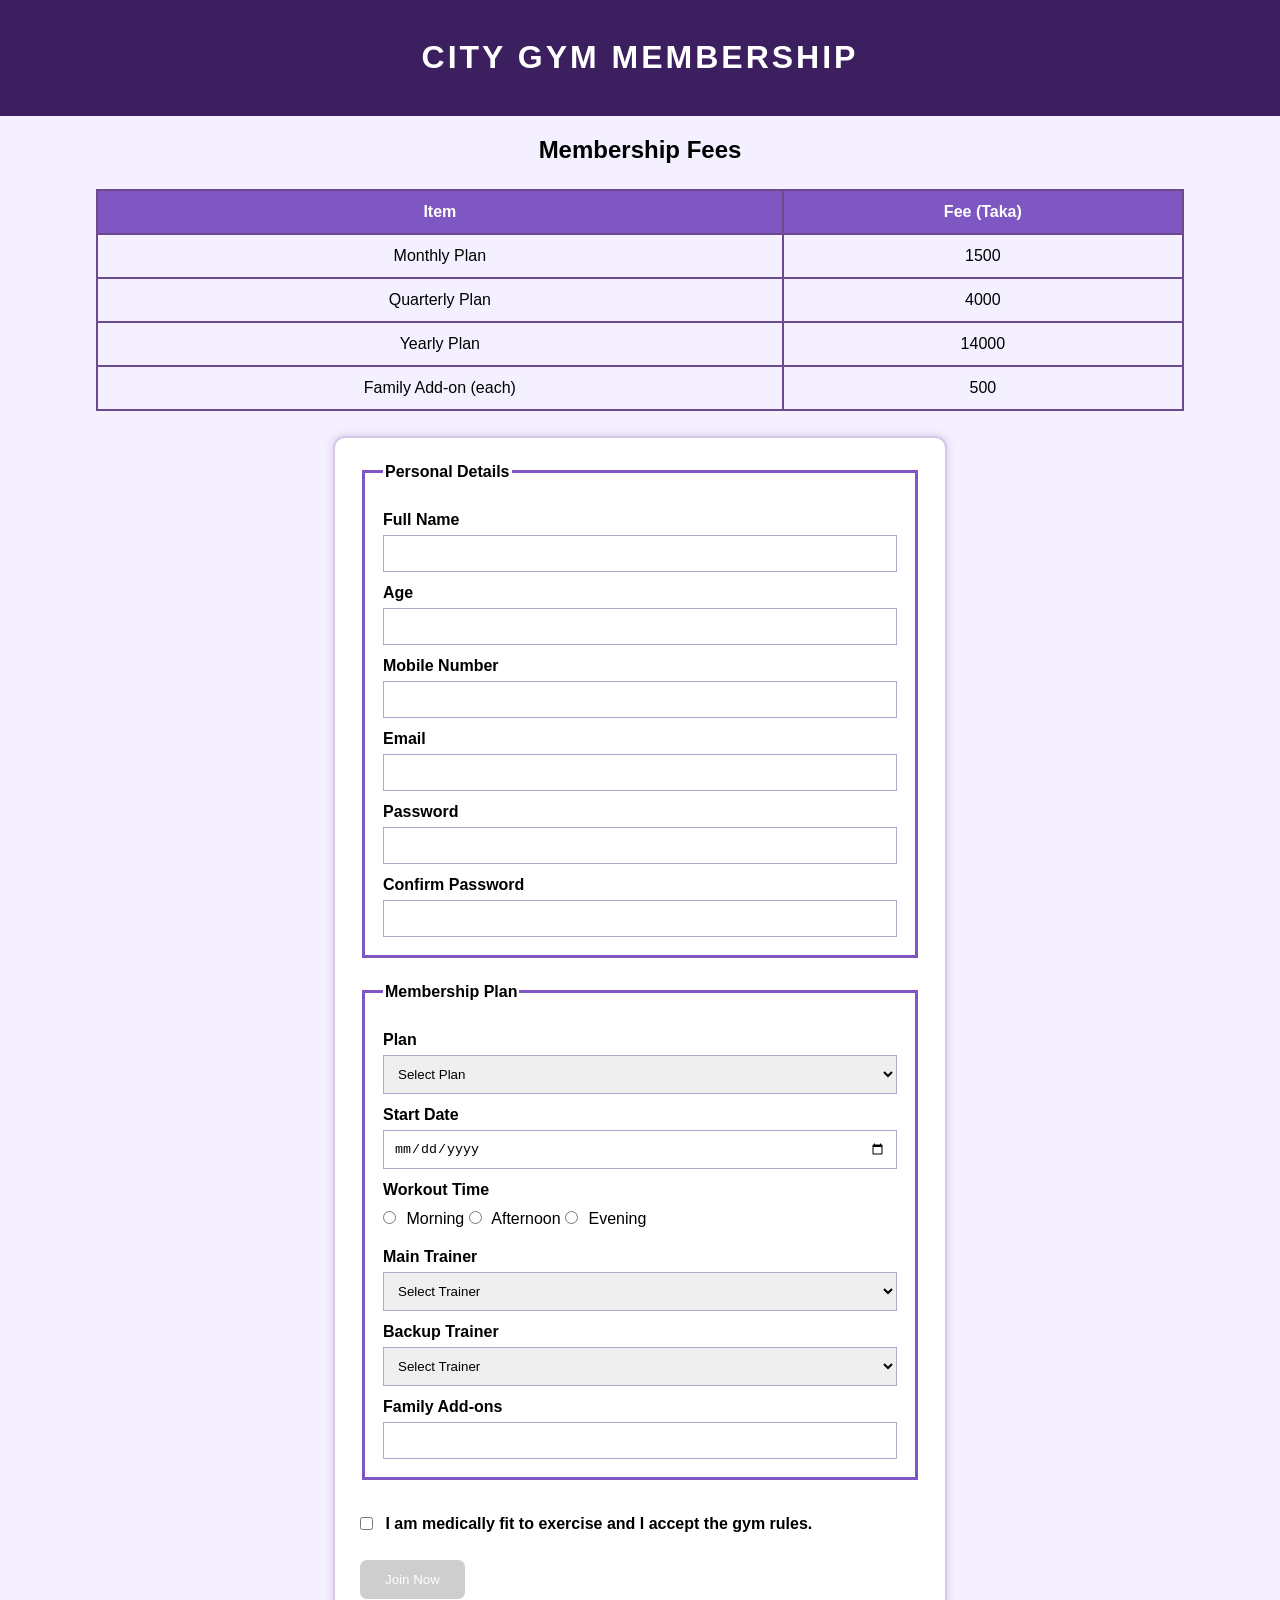
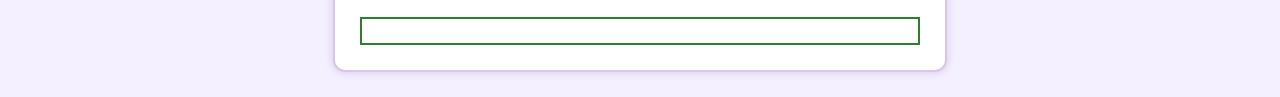
<file: gym membership/index.html>
<!DOCTYPE html>
<html>
<head>
    <title>City Gym Membership</title>
    <link rel="stylesheet" href="style.css">
    <script src="script.js" defer></script>
</head>
<body>

    <header>
        <h1>City Gym Membership</h1>
    </header>

    <h2>Membership Fees</h2>

    <table>
        <tr>
            <th>Item</th>
            <th>Fee (Taka)</th>
        </tr>
        <tr>
            <td>Monthly Plan</td>
            <td>1500</td>
        </tr>
        <tr>
            <td>Quarterly Plan</td>
            <td>4000</td>
        </tr>
        <tr>
            <td>Yearly Plan</td>
            <td>14000</td>
        </tr>
        <tr>
            <td>Family Add-on (each)</td>
            <td>500</td>
        </tr>
    </table>

    <form id="membershipForm" onsubmit="return validateForm();" novalidate>

        <fieldset>
            <legend>Personal Details</legend>

            <label for="fullName">Full Name</label>
            <input type="text" id="fullName">
            <small class="error" id="fullNameError"></small>

            <label for="age">Age</label>
            <input type="number" id="age">
            <small class="error" id="ageError"></small>

            <label for="mobile">Mobile Number</label>
            <input type="text" id="mobile">
            <small class="error" id="mobileError"></small>

            <label for="email">Email</label>
            <input type="text" id="email">
            <small class="error" id="emailError"></small>

            <label for="password">Password</label>
            <input type="password" id="password">
            <small class="error" id="passwordError"></small>

            <label for="confirmPassword">Confirm Password</label>
            <input type="password" id="confirmPassword">
            <small class="error" id="confirmPasswordError"></small>

        </fieldset>

        <fieldset>
            <legend>Membership Plan</legend>

            <label for="plan">Plan</label>
            <select id="plan">
                <option value="">Select Plan</option>
                <option value="Monthly">Monthly</option>
                <option value="Quarterly">Quarterly</option>
                <option value="Yearly">Yearly</option>
            </select>
            <small class="error" id="planError"></small>

            <label for="startDate">Start Date</label>
            <input type="date" id="startDate">
            <small class="error" id="startDateError"></small>

            <label>Workout Time</label>
            <input type="radio" name="workoutTime" value="Morning"> Morning
            <input type="radio" name="workoutTime" value="Afternoon"> Afternoon
            <input type="radio" name="workoutTime" value="Evening"> Evening
            <small class="error" id="workoutTimeError"></small>

            <label for="mainTrainer">Main Trainer</label>
            <select id="mainTrainer">
                <option value="">Select Trainer</option>
                <option value="Rafi">Rafi</option>
                <option value="Mitu">Mitu</option>
                <option value="Sabbir">Sabbir</option>
                <option value="Joya">Joya</option>
            </select>
            <small class="error" id="mainTrainerError"></small>

            <label for="backupTrainer">Backup Trainer</label>
            <select id="backupTrainer">
                <option value="">Select Trainer</option>
                <option value="Rafi">Rafi</option>
                <option value="Mitu">Mitu</option>
                <option value="Sabbir">Sabbir</option>
                <option value="Joya">Joya</option>
            </select>
            <small class="error" id="backupTrainerError"></small>

            <label for="familyAddons">Family Add-ons</label>
            <input type="number" id="familyAddons">
            <small class="error" id="familyAddonsError"></small>

        </fieldset>
    <input type="checkbox" id="fitness" onchange="toggleJoinButton()">

    <label for="fitness">
    I am medically fit to exercise and I accept the gym rules.
    </label>
        <br><br>

        <button type="submit" id="joinButton" disabled>Join Now</button>

        <div id="finalMessage"></div>
        

    </form>

</body>
</html>
</file>
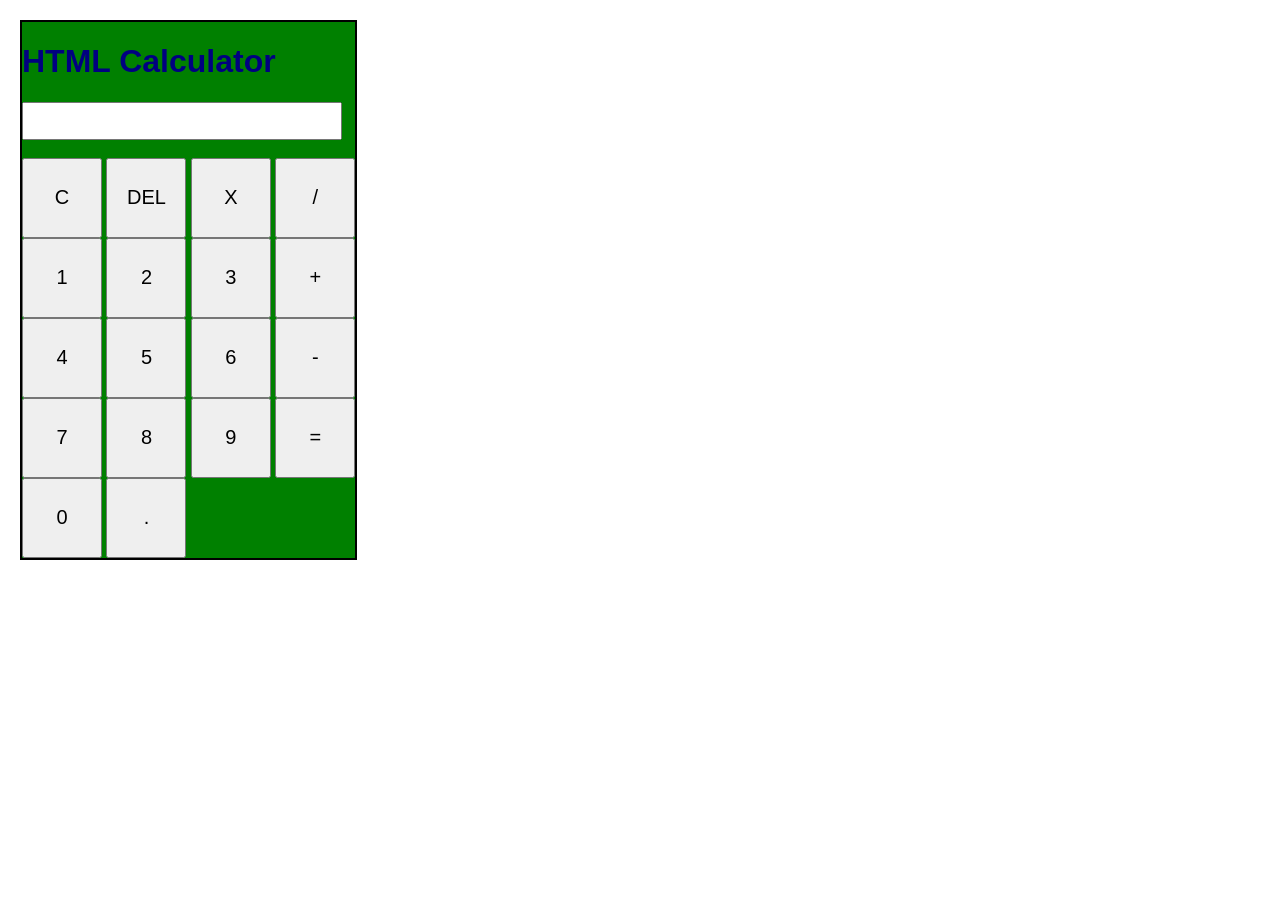
<file: labtask3/index.html>
<!DOCTYPE html>
<html>
<head>
    <title>HTML Calculator</title>
    <link rel="stylesheet" href="style.css">
</head>
<body>
 
    <div class="calculator">
 
        <h1>HTML Calculator</h1>
 
        <input type="text" id="display" readonly><br><br>
 
        <div>
            <button onclick="clearScreen()">C</button>
            <button onclick="deleteNumber()">DEL</button>
            <button onclick="setOperator('*')">X</button>
            <button onclick="setOperator('/')">/</button>
        </div>
 
        <div>
            <button onclick="addNumber('1')">1</button>
            <button onclick="addNumber('2')">2</button>
            <button onclick="addNumber('3')">3</button>
            <button onclick="setOperator('+')">+</button>
        </div>
 
        <div>
            <button onclick="addNumber('4')">4</button>
            <button onclick="addNumber('5')">5</button>
            <button onclick="addNumber('6')">6</button>
            <button onclick="setOperator('-')">-</button>
        </div>
 
        <div>
            <button onclick="addNumber('7')">7</button>
            <button onclick="addNumber('8')">8</button>
            <button onclick="addNumber('9')">9</button>
            <button onclick="calculate()">=</button>
        </div>
 
        <div>
            <button onclick="addNumber('0')">0</button>
            <button onclick="addNumber('.')">.</button>
        </div>
 
    </div>
 
    <script src="script.js"></script>
 

</body>
</html>
</file>
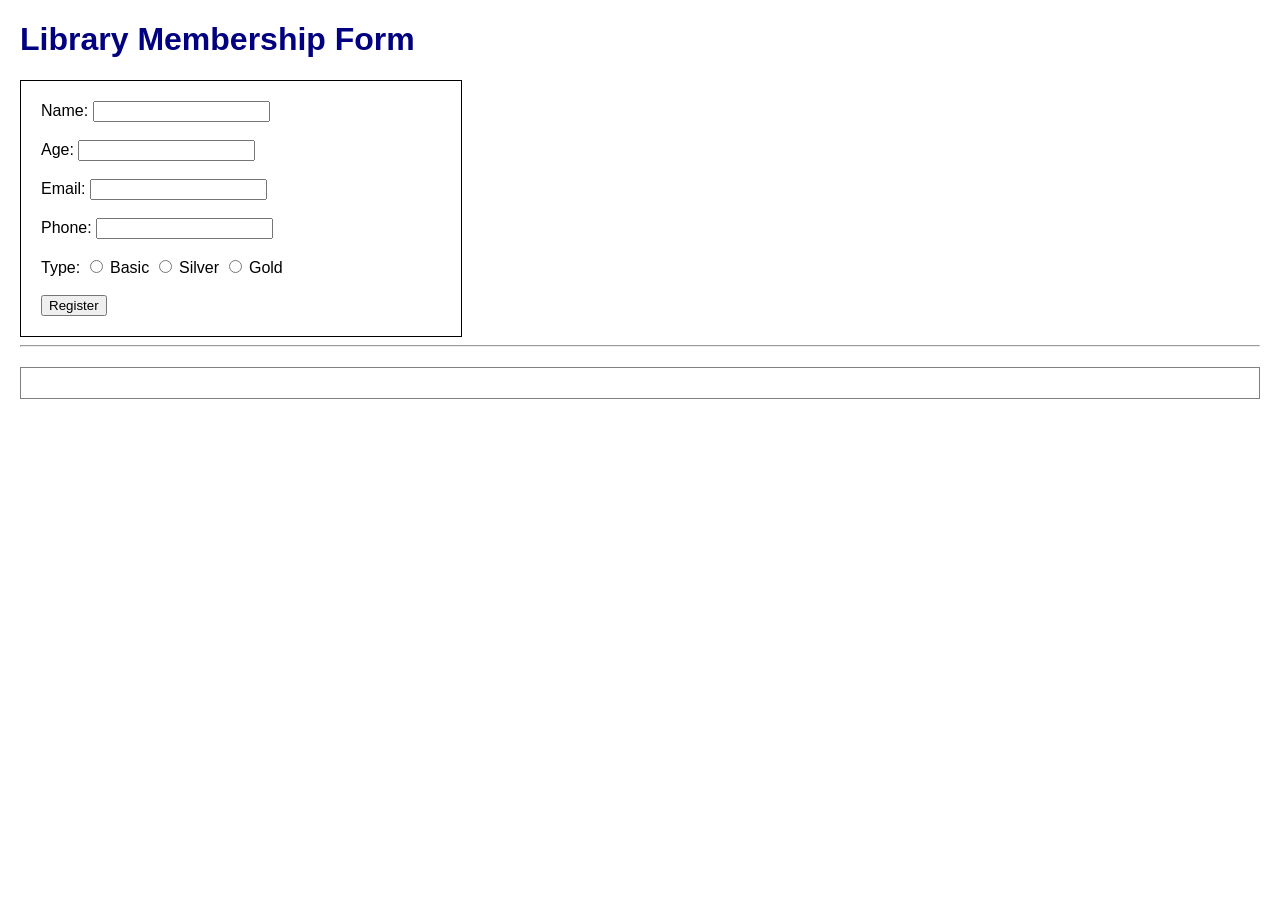
<file: task2/index.html>
<!doctype html>
<html>
<head>
	<title>Library Membership Form</title>
	<link rel = "stylesheet" href="style.css">
</head>
<body>
	<h1>Library Membership Form</h1>
	<form id ="memberForm">
	
		<label>Name:</label>
		<input type = "text" id = "name" required>
		<br><br>
		
		<label>Age:</label>
		<input type = "number" id = "age" required>
		<br><br>
		
		<label>Email:</label>
		<input type = "email" id = "email" required>
		<br><br>
		
		<label>Phone:</label>
		<input type = "text" id = "number" required>
		<br><br>
		
		<label> Type:</label>
		<input type = "radio" name= "type" value = "Basic" required> Basic
		<input type = "radio" name= "type" value = "Silver"> Silver
		<input type = "radio" name= "type" value = "Gold"> Gold
		<br><br>
		<input type ="submit" value ="Register">
		
	</form>	
	<hr>
	<div id= "output" > </div>
	<script src= "script.js"> </script>
		
</body>
</html>
</file>
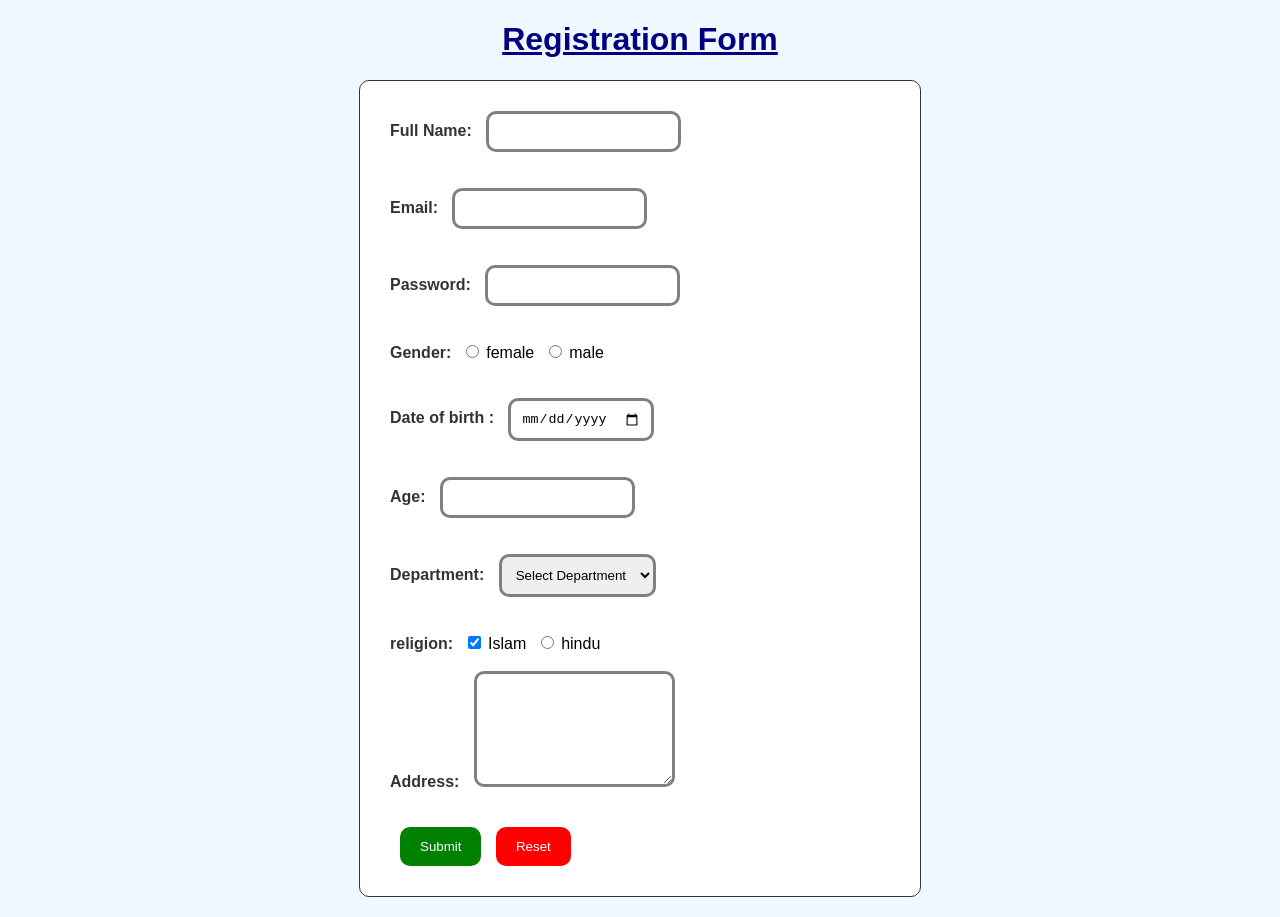
<file: laaab3.html>
<!DOCTYPE html>
<html>
<head>
    <title>Seventeen Form</title>
    <link rel="stylesheet" href="style.css">
</head>

<body>

    <h1>Registration Form</h1>

  <form>
  
  <div>
   <label for="name">Full Name:</label>
        <input type="text" id="name" name="name" required>
		</div>
     <br>
	 <br>

<div>
  <label for="email">Email:</label>
  <input type="email" id="email" name="email">
  </div>
        <br>
		<br>

<div>
        <label for="password">Password:</label>
        <input type="password" id="password" name="password" required>
		</div>
        <br><br>
 <div>
        <label for="gender">Gender:</label>
        <input type = "radio"  id = "gender" value= "female" > female
		 <input type = "radio" id = "gender" value= "male" > male
		 </div>
        <br><br>
		
		<div>
		<label for = "DOB" > Date of birth : </label>
		 <input type="Date" id="dob" name="dob">
		</div>
		<br>
		<br>
		
		 <div>
        <label for="Age"> Age:</label>
        <input type = "number"  id = "number" value= "number" > 
		 </div>
        <br><br>

<div>
        <label for="department">Department:</label>
        <select id="department" name="department">
            <option value="">Select Department</option>
            <option value="cse">CSE</option>
            <option value="eee">EEE</option>
            <option value="bba">BBA</option>
        </select>
		</div>
        <br><br>
		
		<div>
		<label for="religion">religion:</label>
        <input type = "checkbox"  id = "r1" name="r2"  value= "Islam" checked > Islam
		 <input type = "radio" id = "r2" name="r3" value= "hindu" > hindu
		 </div>
		 <br>
		
 <div>
        <label for="address">Address:</label>
        <textarea  col="4" rows="6"></textarea>
		</div>
        <br><br>

        <input type="submit" value="Submit">
        <input type="reset" value="Reset">

    </form>

</body>
</html>
















































</html>
</file>
<file: gym membership/style.css>
body {
    background-color: #f5f0ff;
    margin: 0;
    font-family: Arial, sans-serif;
}

header {
    background-color: #3b1f5e;
    color: white;
    text-align: center;
    padding: 18px;
    position: sticky;
    top: 0;
    z-index: 10;
}

header h1 {
    text-transform: uppercase;
    letter-spacing: 3px;
}

h2 {
    text-align: center;
}

table {
    width: 85%;
    margin: 25px auto;
    border-collapse: collapse;
    text-align: center;
}

th, td {
    border: 2px solid #6c4a8b;
    padding: 12px;
}

th {
    background-color: #7e57c2;
    color: white;
}

form {
    max-width: 560px;
    margin: 25px auto;
    padding: 25px;
    background-color: #ffffff;
    border: 2px solid #d6c6e8;
    border-radius: 12px;
    box-shadow: 0 0 10px #d6c6e8;
}

fieldset {
    border: 3px solid #7e57c2;
    margin-bottom: 25px;
    padding: 18px;
}

legend {
    font-weight: bold;
}

label {
    display: block;
    margin-top: 12px;
    font-weight: bold;
}

input[type="text"],
input[type="number"],
input[type="password"],
input[type="date"],
select {
    width: 100%;
    padding: 10px;
    margin-top: 6px;
    box-sizing: border-box;
    border: 1px solid #b8a5cc;
}

input:focus, select:focus {
    border-color: #7e57c2;
    outline: none;
}

input[type="radio"] {
    display: inline-block;
    width: auto;
    margin: 12px 6px 12px 0;
}

input[type="checkbox"] {
    display: inline-block;
    width: auto;
    margin: 12px 8px 12px 0;
    vertical-align: middle;
}

label[for="fitness"] {
    display: inline-block;
    margin-top: 0;
    vertical-align: middle;
}

.error {
    color: #e53935;
    font-size: 12px;
}

button {
    background-color: #7e57c2;
    color: white;
    padding: 12px 25px;
    border: none;
    border-radius: 7px;
    cursor: pointer;
    transition: 0.3s;
}

button:hover {
    background-color: #5e35b1;
}

button:disabled {
    background-color: #9e9e9e;
    opacity: 0.5;
    cursor: not-allowed;
}

#finalMessage {
    color: #2e7d32;
    border: 2px solid #2e7d32;
    padding: 12px;
    margin-top: 18px;
}
</file>
<file: labtask3/style.css>
body{
    font-family: Arial;
    margin:20px;
}

.calculator{
    display:inline-block;
    border:2px solid black;
    background-color:green;
}

h1{
    color:navy;
}

input{
    box-sizing:border-box;
    width:320px;
    height:38px;
    padding:6px;
    font-size:18px;
}

button{
    width:80px;
    height:80px;
    font-size:20px;
}

#output{
    margin-top:20px;
    border:1px solid gray;
    padding:15px;
}
</file>
<file: task2/style.css>
body {
	font-family: Arial, sans-serif;
	margin : 20px;
}

h1{
	color: navy;
}

form {
	width :400px;
	padding: 20px;
	border: 1px solid black;
}

#output {
	margin-top :20px;
	padding: 15px;
	border: 1px solid gray;
}

#output:empty {
	display: none;
}

#output h2 {
	color: navy;
}
</file>
<file: style.css>
body {
    font-family: Arial, sans-serif;
    margin: 20px;
    background-color: #f0f8ff;
}

h1 {
    color: navy;
    text-align: center;
    text-decoration: underline;
}

form {
    width: 500px;
    margin: auto;
    border: 1px solid #333;
    padding: 30px;
    background-color: white;
    border-radius: 10px;
}

label {
    font-weight: bold;
    color: #333;
}

input,
select,
textarea { margin-left: 10px ;
		 padding : 10px;
		border : 3px solid gray;
		border-radius : 10px ;
}

input[type="submit"] {
    background-color: green;
    color: white;
    border: none;
    padding: 12px 20px;
    cursor: pointer;
}

input[type="reset"] {
    background-color: red;
    color: white;
    border: none;
    padding: 12px 20px;
    cursor: pointer;
}



input[type="submit"]:hover {
    background-color: darkgreen;
}

input[type="reset"]:hover {
    background-color: darker;
}
</file>
